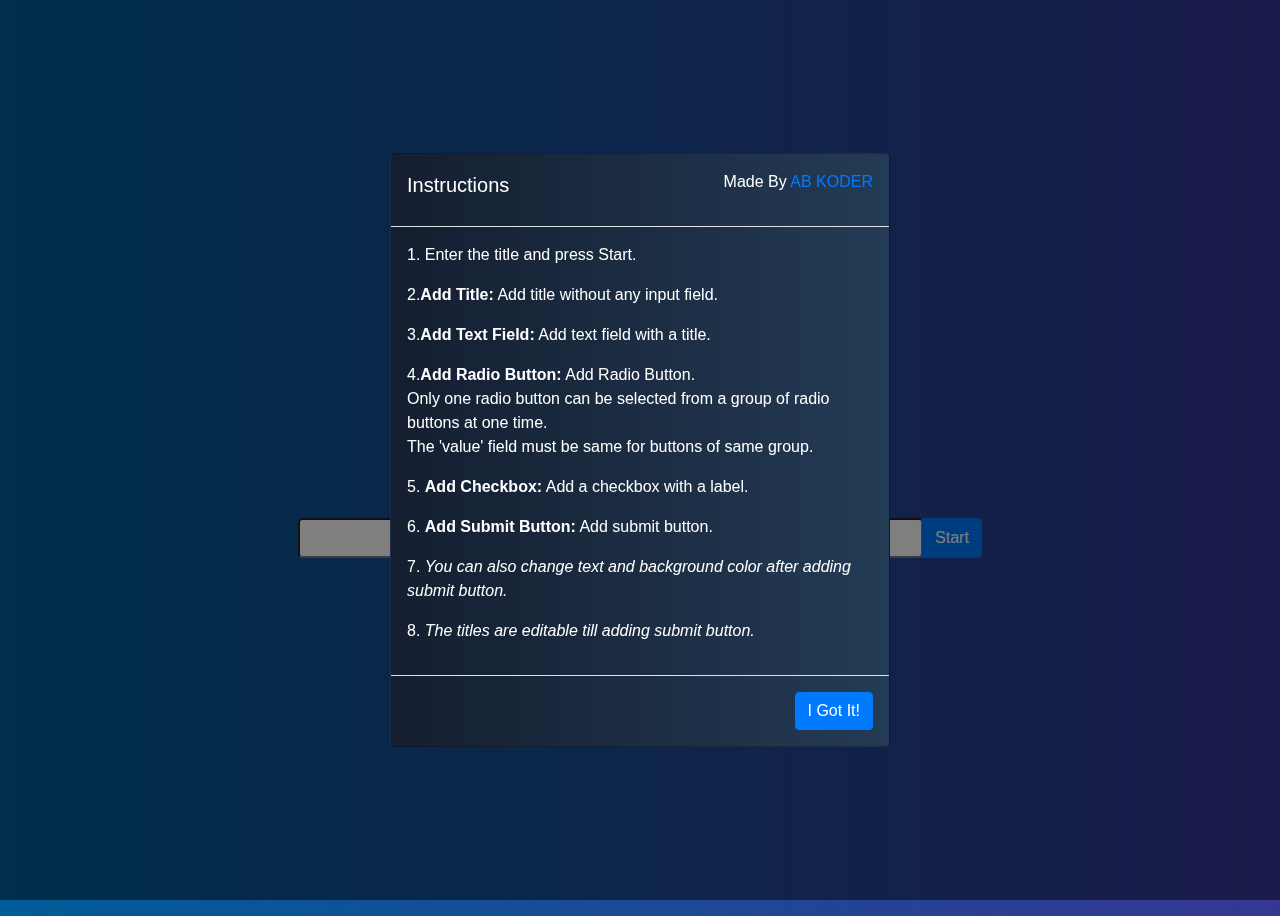
<file: Projects/Web Design/Create Your Form/index.html>
<!DOCTYPE html>
<html lang="en">
<head>
  <meta charset="UTF-8">
  <meta name="viewport" content="width=device-width, initial-scale=1.0">
  <meta http-equiv="X-UA-Compatible" content="ie=edge">
  <title>Create Your Form</title>
  <link rel="stylesheet" href="https://stackpath.bootstrapcdn.com/bootstrap/4.4.1/css/bootstrap.min.css">
  <link href="https://fonts.googleapis.com/css2?family=Lobsterfamily=Cinzel:wght@700&family=Zilla+Slab&display=swap" rel="stylesheet">
  <link rel="stylesheet" href="style.css" type="text/css">
</head>
<body class="text-light">
  <div class="modal fade text-white" id="exampleModal" tabindex="-1" role="dialog" aria-labelledby="exampleModalLabel" aria-hidden="true">
    <div class="modal-dialog modal-dialog-centered">
      <div class="modal-content">
        <div class="modal-header">
          <h5 class="modal-title" id="exampleModalLabel">Instructions</h5>
          <p>Made By <a href="#"> AB KODER</a></p>
        </div>
        <div class="modal-body">
          <div>
            <p>1. Enter the title and press Start.</p>
            <p>2.<b>Add Title:</b> Add title without any input field.</p>
            <p>3.<b>Add Text Field:</b> Add text field with a title.</p>
            <p>4.<b>Add Radio Button:</b> Add Radio Button. <br /> Only one radio button can be selected from a group of radio buttons at one time.<br />
            The 'value' field must be same for buttons of same group.
            </p>
            <p>5. <b>Add Checkbox:</b> Add a checkbox with a label.</p>
            <p>6. <b>Add Submit Button:</b> Add submit button.</p>
            <p>7. <i>You can also change text and background color after adding submit button.</i></p>
            <p>8. <i>The titles are editable till adding submit button.</i></p>
          </div>
        </div>
        <div class="modal-footer">
          <button id="gotit" type="button" class="btn btn-primary" data-dismiss="modal">I Got It!</button>
        </div>
      </div>
    </div>
  </div>

  <div class="container-fluid">
    <h1 id="header" class="text-center mt-3" ></h1>
    <div id="divStart" class="start">
      <div class="mb-3">
        <h1 id="headerStart" class="display-4">CREATE FORM</h1>
      </div>
      <div class="mb-3">
        <h4 id="writeHead">Enter Title of Your Form</h4>
      </div>
      <div class="input-group d-flex justify-content-center">
        <input id="formHeader" class="text-center w-50" type="text" name="formHeader" placeholder="Enter Title">
        <div class="input-group-append">
          <input id="start" class="btn btn-primary" type="submit" value="Start">
        </div>
      </div>
    </div>
    <div class="buttons d-flex justify-content-center flex-wrap align-items-center">
      <input id="changeBack" type="button" class="btn btn-primary m-1" value="Change Background" onclick="change_back()">
      <input id="changeText" type="button" class="btn btn-primary m-1" value="Change Text Color" onclick="change_text()">
      <input id="finish" type="button" class="btn btn-primary m-1" value="DONE" onclick="done()">
      <input id="addParagraph" type="submit" class="btn btn-primary m-1" value="Add Title" onclick="add_paragraph()">
      <input id="addText" type="submit" class="btn btn-primary m-1" value="Add Text Field">
      <input id="addRadioButton" type="submit" class="btn btn-primary m-1" value="Add Radio Button" onclick="add_radio_button()">
      <input id="addCheckbox" type="submit" class="btn btn-primary m-1" value="Add Checkbox" onclick="add_checkbox()">
      <input id="backButton" type='button' class="btn btn-primary m-1" onclick='back()' value="BACK">
      <input id="addButton" type='button' class="btn btn-primary m-1" onclick='add_text()' value="ADD">
      <input id="addPara" type="submit" class="btn btn-primary m-1" value="ADD" onclick="add_para()">
      <input id="addRadio" type='button' class="btn btn-primary m-1" onclick='add_radio()' value="ADD">
      <input id="addCheck" type='button' class="btn btn-primary m-1" onclick='add_check()' value="ADD">
      <input id="addSubmitButton" type='submit' class="btn btn-primary m-1" value="Add Submit Button" onclick='add_submit_button()'>
      <input id="addSubmit" type='submit' class="btn btn-primary m-1" value="DONE" onclick='add_submit()'>
    </div>
  </div>
  <form id="form"></form>
<script src="https://code.jquery.com/jquery-3.4.1.slim.min.js"></script>
<script src="https://cdn.jsdelivr.net/npm/popper.js@1.16.0/dist/umd/popper.min.js"></script>
<script src="https://stackpath.bootstrapcdn.com/bootstrap/4.4.1/js/bootstrap.min.js"></script>
<script src="script.js" charset="utf-8"></script>
</body>
</html>
</file>
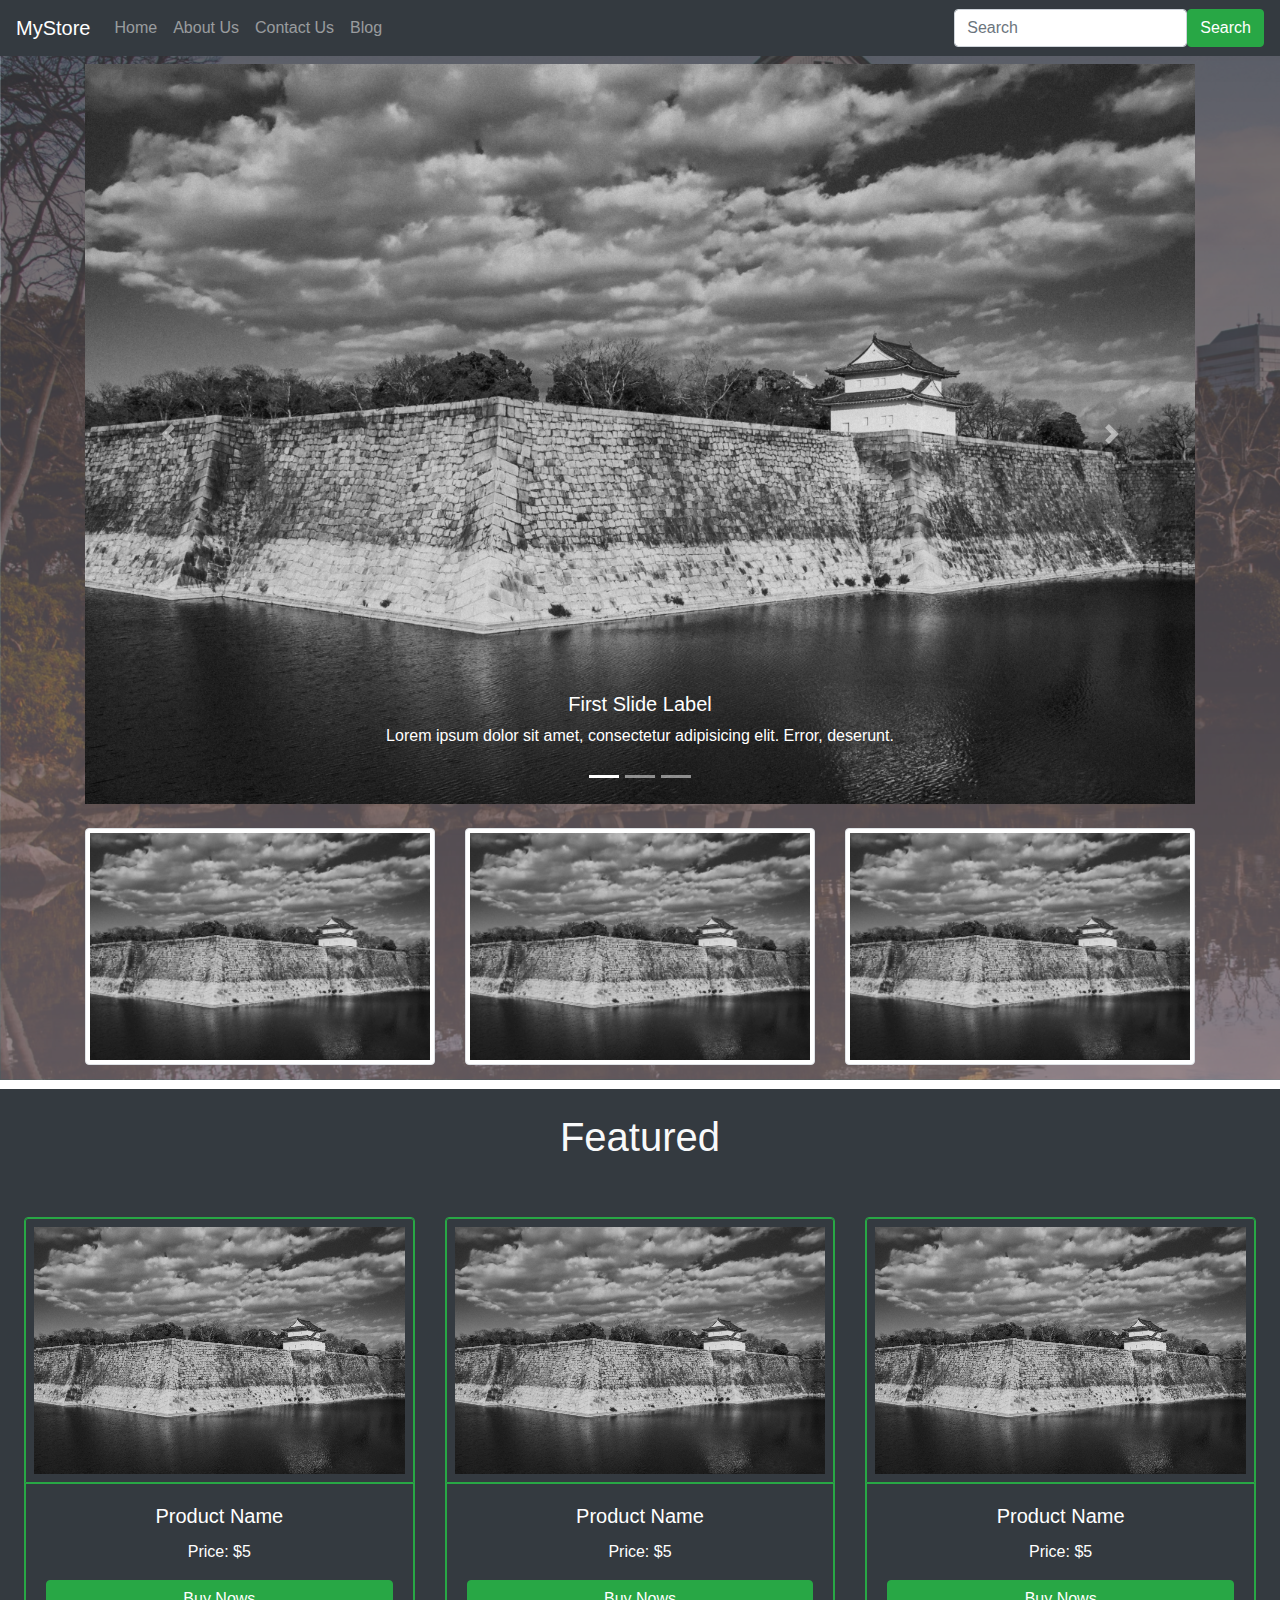
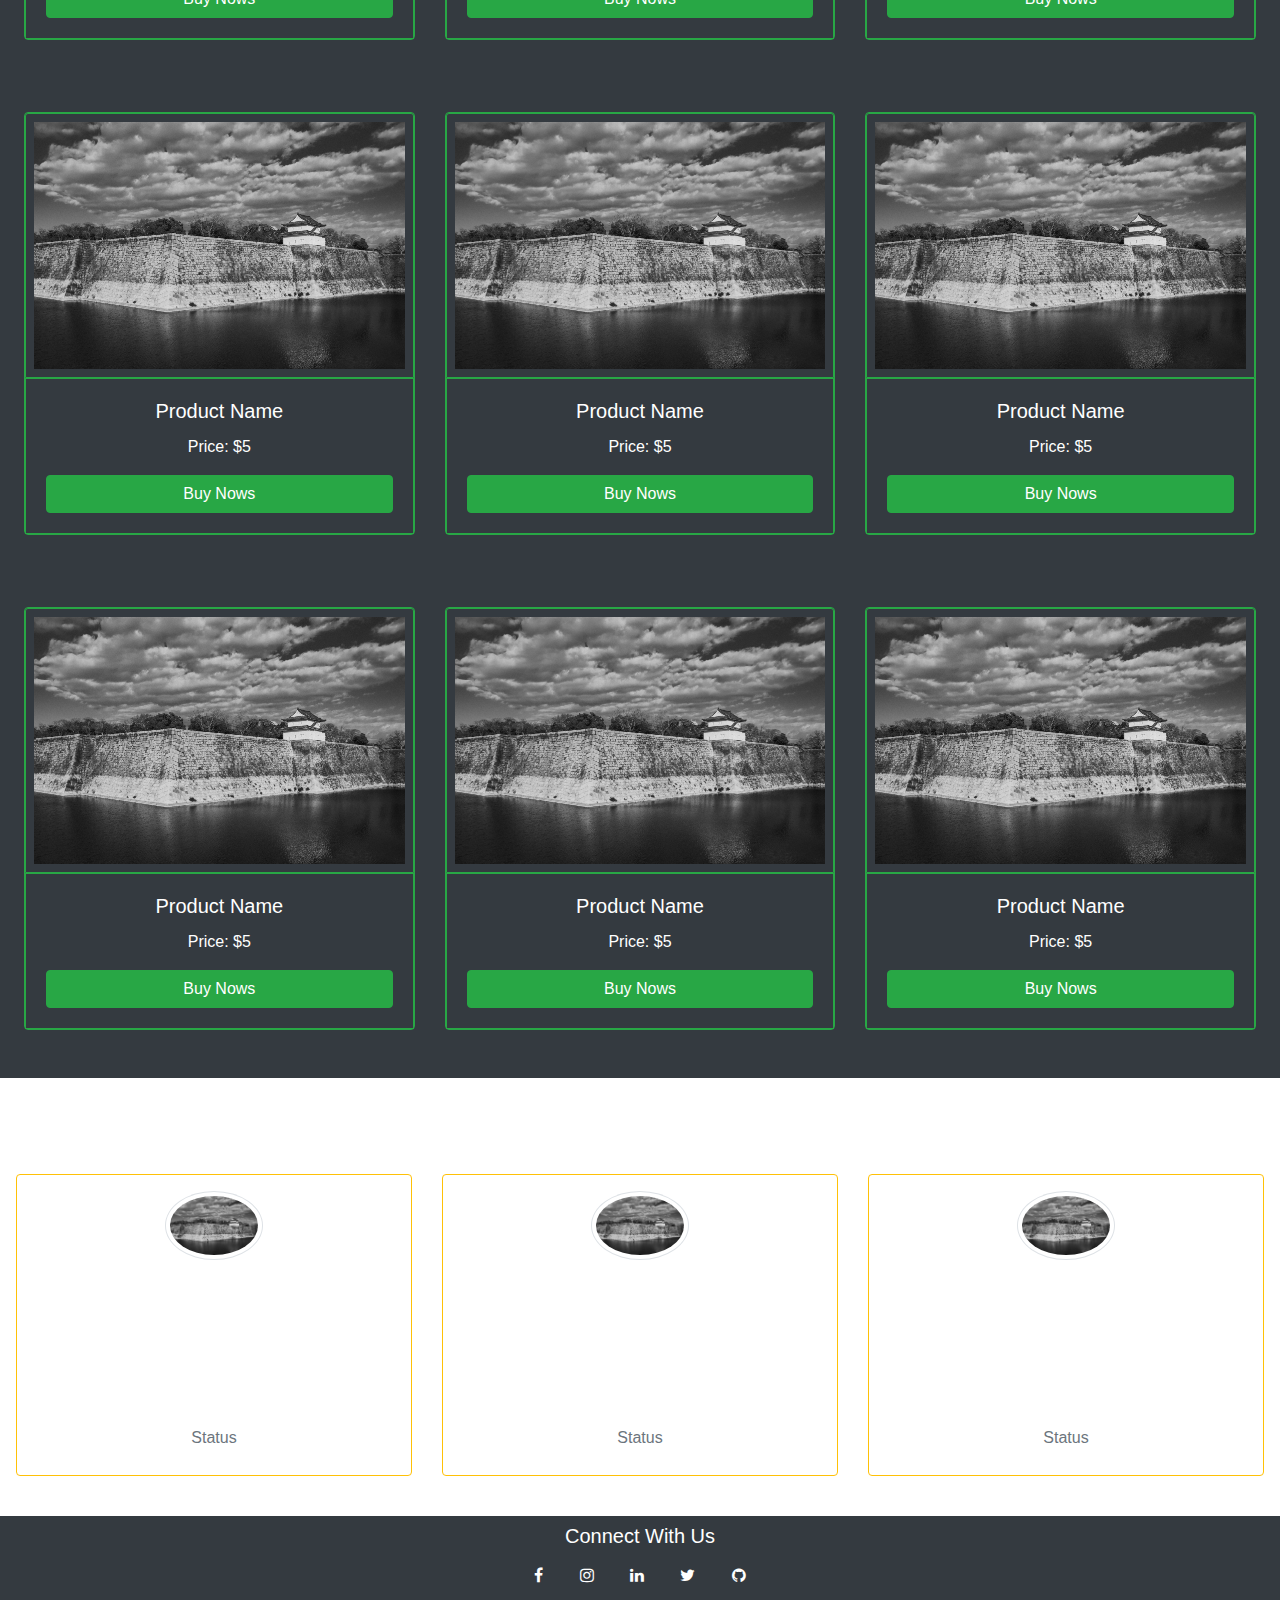
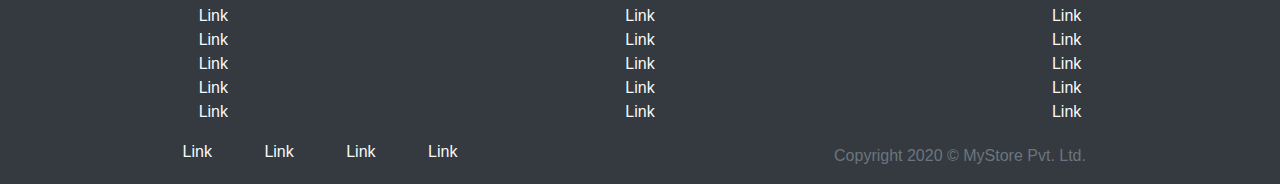
<file: Projects/Web Design/eCommerce/index.html>
<!DOCTYPE html>
<html lang="en">
<head>
    <meta charset="UTF-8">
    <meta name="viewport" content="width=device-width, initial-scale=1.0">
    <title>My Store</title>
    <link rel="stylesheet" href="https://stackpath.bootstrapcdn.com/font-awesome/4.7.0/css/font-awesome.min.css" integrity="sha384-wvfXpqpZZVQGK6TAh5PVlGOfQNHSoD2xbE+QkPxCAFlNEevoEH3Sl0sibVcOQVnN" crossorigin="anonymous">
    <link rel="stylesheet" href="https://stackpath.bootstrapcdn.com/bootstrap/4.5.2/css/bootstrap.min.css" integrity="sha384-JcKb8q3iqJ61gNV9KGb8thSsNjpSL0n8PARn9HuZOnIxN0hoP+VmmDGMN5t9UJ0Z" crossorigin="anonymous">
    <link rel="stylesheet" href="style.css">   
</head>
<body> 
  <!-- My Header -->
  <header>
    <nav class="navbar navbar-expand-md navbar-dark bg-dark fixed-top">
      <a href="#" class="navbar-brand ">MyStore</a>
      <button class="navbar-toggler" type="button" data-toggle="collapse" data-target="#myNavbar" aria-controls="myNavbar" aria-expanded="false" aria-label="Toggle navigation">
        <span class="navbar-toggler-icon bg-dark text-dark"></span>  
      </button>     

     <div class="collapse navbar-collapse" id="myNavbar">
       <ul class="navbar-nav mr-auto">
         <li class="nav-item">
           <a href="./index.html" class="nav-link">Home<span class="sr-only">(current)</span></a>
         </li> 
         <li class="nav-item">
           <a href="./about.html" class="nav-link">About Us</a>  
         </li>
         <li class="nav-item">
           <a href="./contactus.html" class="nav-link">Contact Us</a>  
         </li> 
         <li class="nav-item">
           <a href="./blog.html" class="nav-link">Blog</a>  
         </li>
       </ul> 
       <form class="form-inline my-2 my-md-0">
         <input type="search" class="form-control w-auto" placeholder="Search" aria-label="search">  
         <button class="btn btn-success d-sm-inline" type="submit">Search</button>
       </form> 
     </div> 
    </nav>  
  </header>

  <!-- My Carousel -->
  <div class="main">
  <div class="container mt-5 myCarousel pt-3">
  <div id="myCarousel" class="carousel slide" data-ride="carousel">
    <ol class="carousel-indicators">
      <li data-target="#myCarousel" data-slide-to="0" class="active"></li>
      <li data-target="#myCarousel" data-slide-to="1"></li>
      <li data-target="#myCarousel" data-slide-to="2"></li>
    </ol>
    <div class="carousel-inner">
      <div class="carousel-item active">
        <img src="./images/image.jpg" alt="" class="d-block w-100">
        <div class="carousel-caption d-none d-md-block">
          <h5>First Slide Label</h5>
          <p>Lorem ipsum dolor sit amet, consectetur adipisicing elit. Error, deserunt.</p>
        </div>
      </div>
      <div class="carousel-item">
        <img src="./images/image.jpg" alt="" class="d-block w-100">
        <div class="carousel-caption d-none d-md-block">
          <h5>Second Slide Label</h5>
          <p>Lorem ipsum dolor sit amet, consectetur adipisicing elit. Error, deserunt.</p>
        </div>
      </div>
      <div class="carousel-item">
        <img src="./images/image.jpg" alt="" class="d-block w-100">
        <div class="carousel-caption d-none d-md-block">
          <h5>Third Slide Label</h5>
          <p>Lorem ipsum dolor sit amet, consectetur adipisicing elit. Error, deserunt.</p>
        </div>
      </div>
    </div>
    <a href="#myCarousel" class="carousel-control-prev" role="button" data-slide="prev">
      <span class="carousel-control-prev-icon" aria-hidden="true"></span>
      <span class="sr-only">Previous</span>
    </a>
    <a href="#myCarousel" class="carousel-control-next" role="button" data-slide="next">
      <span class="carousel-control-next-icon" aria-hidden="true"></span>
      <span class="sr-only">Next</span>
    </a>
  </div>
  </div>
  
  <!-- My Products -->
  <div class="container myProducts">
  <div class="row mt-4 pb-4">
    <div class="col-md-4 col-12">
      <img src="./images/image.jpg" alt="" class="img-fluid img-thumbnail">
    </div>
    <div class="col-md-4 col-12">
      <img src="./images/image.jpg" alt="" class="img-fluid img-thumbnail ">
    </div>
    <div class="col-md-4 col-12">
      <img src="./images/image.jpg" alt="" class="img-fluid img-thumbnail ">
    </div>
  </div>
  </div>
</div>  
  <!-- Featured Products -->
  <div class="container-fluid featuredProducts bg-dark text-light p-4">
   <div class="row">
     <div class="col-12 text-center">
       <h1>Featured</h1>
     </div>
   </div> 
   <!-- First Row -->
   <div class="row mt-4">
     <div class="col-12 col-md-4 my-4">
       <div class="card text-center bg-dark text-white border border-success">
         <img src="./images/image.jpg" alt="" class="card-img-top border border-success p-2">
         <div class="card-body border border-success">
           <h5 class="card-title">Product Name</h5>
           <p class="card-text">Price: $5</p>
           <a href="#" class="btn btn-success btn-block">Buy Nows</a>
         </div>
       </div>
     </div>
     <div class="col-12 col-md-4 my-4">
      <div class="card text-center bg-dark text-white border border-success">
        <img src="./images/image.jpg" alt="" class="card-img-top border border-success p-2">
        <div class="card-body border border-success">
          <h5 class="card-title">Product Name</h5>
          <p class="card-text">Price: $5</p>
          <a href="#" class="btn btn-success btn-block">Buy Nows</a>
        </div>
      </div>
    </div>
    <div class="col-12 col-md-4 my-4">
      <div class="card text-center bg-dark text-white border border-success">
        <img src="./images/image.jpg" alt="" class="card-img-top border border-success p-2">
        <div class="card-body border border-success">
          <h5 class="card-title">Product Name</h5>
          <p class="card-text">Price: $5</p>
          <a href="#" class="btn btn-success btn-block">Buy Nows</a>
        </div>
      </div>
    </div>
   </div>

   <!-- Second Row -->
   <div class="row mt-4">
    <div class="col-12 col-md-4 my-4">
      <div class="card text-center bg-dark text-white border border-success">
        <img src="./images/image.jpg" alt="" class="card-img-top border border-success p-2">
        <div class="card-body border border-success">
          <h5 class="card-title">Product Name</h5>
          <p class="card-text">Price: $5</p>
          <a href="#" class="btn btn-success btn-block">Buy Nows</a>
        </div>
      </div>
    </div>
    <div class="col-12 col-md-4 my-4">
     <div class="card text-center bg-dark text-white border border-success">
       <img src="./images/image.jpg" alt="" class="card-img-top border border-success p-2">
       <div class="card-body border border-success">
         <h5 class="card-title">Product Name</h5>
         <p class="card-text">Price: $5</p>
         <a href="#" class="btn btn-success btn-block">Buy Nows</a>
       </div>
     </div>
   </div>
   <div class="col-12 col-md-4 my-4">
     <div class="card text-center bg-dark text-white border border-success">
       <img src="./images/image.jpg" alt="" class="card-img-top border border-success p-2">
       <div class="card-body border border-success">
         <h5 class="card-title">Product Name</h5>
         <p class="card-text">Price: $5</p>
         <a href="#" class="btn btn-success btn-block">Buy Nows</a>
       </div>
     </div>
   </div>
  </div>

  <!-- Third Row -->
  <div class="row mt-4 ">
    <div class="col-12 col-md-4 my-4 d-none d-sm-inline">
      <div class="card text-center bg-dark text-white border border-success">
        <img src="./images/image.jpg" alt="" class="card-img-top border border-success p-2">
        <div class="card-body border border-success">
          <h5 class="card-title">Product Name</h5>
          <p class="card-text">Price: $5</p>
          <a href="#" class="btn btn-success btn-block">Buy Nows</a>
        </div>
      </div>
    </div>
    <div class="col-12 col-md-4 my-4 d-none d-sm-inline">
     <div class="card text-center bg-dark text-white border border-success">
       <img src="./images/image.jpg" alt="" class="card-img-top border border-success p-2">
       <div class="card-body border border-success">
         <h5 class="card-title">Product Name</h5>
         <p class="card-text">Price: $5</p>
         <a href="#" class="btn btn-success btn-block">Buy Nows</a>
       </div>
     </div>
   </div> 
   <div class="col-12 col-md-4 my-4 d-none d-sm-inline">
     <div class="card text-center bg-dark text-white border border-success">
       <img src="./images/image.jpg" alt="" class="card-img-top border border-success p-2">
       <div class="card-body border border-success">
         <h5 class="card-title">Product Name</h5>
         <p class="card-text">Price: $5</p>
         <a href="#" class="btn btn-success btn-block">Buy Nows</a>
       </div>
     </div>
   </div>
  </div>
  </div>

  <!-- Testimonials -->
  <div class="container-fluid testimonials p-3">
    <div class="row text-center text-white">
      <div class="col-12">
        <h1>What Our Clients Say</h1>
      </div>
    </div>
    <div class="row">
      <div class="col-12 col-md-4 my-4">
        <div class="card bg-transparent border-warning">
          <img src="./images/image.jpg" alt="" class="test1 card-img-top w-25 mx-auto mt-3 rounded-circle img-thumbnail">
          <div class="card-body text-center text-white">
            <p class="card-text">Lorem ipsum dolor sit amet consectetur adipisicing elit. Excepturi omnis, rerum deserunt temporibus a quis minima. Corrupti veniam provident modi.</p>
            <h5 class="card-title">Client Name</h5>
            <h6 class="text-muted">Status</h6>
          </div>
        </div>
      </div>
      <div class="col-12 col-md-4 my-4">
        <div class="card bg-transparent border-warning">
          <img src="./images/image.jpg" alt="" class="card-img-top w-25 mx-auto mt-3 rounded-circle img-thumbnail">
          <div class="card-body text-center text-white">
            <p class="card-text">Lorem ipsum dolor sit amet consectetur adipisicing elit. Excepturi omnis, rerum deserunt temporibus a quis minima. Corrupti veniam provident modi.</p>
            <h5 class="card-title">Client Name</h5>
            <h6 class="text-muted">Status</h6>
          </div>
        </div>
      </div>
      <div class="col-12 col-md-4 d-none d-sm-inline my-4">
        <div class="card bg-transparent border-warning">
          <img src="./images/image.jpg" alt="" class="card-img-top w-25 mx-auto mt-3 rounded-circle img-thumbnail">
          <div class="card-body text-center text-white">
            <p class="card-text">Lorem ipsum dolor sit amet consectetur adipisicing elit. Excepturi omnis, rerum deserunt temporibus a quis minima. Corrupti veniam provident modi.</p>
            <h5 class="card-title">Client Name</h5>
            <h6 class="text-muted">Status</h6>
          </div>
        </div>
      </div>
    </div>
  </div>

  <!-- Footer -->
   <div class="container-fluid bg-dark pt-2 overflow-hidden">
    <div class="row text-white text-center">
      <div class="col-12">
        <h5>Connect With Us</h5>
      </div>
    </div>
    <div class="row pt-2">
      <div class="col-12 text-white text-center">
        <a href="#" class="fa fa-facebook text-white mx-3"></a>
        <a href="#" class="fa fa-instagram text-white mx-3"></a>
        <a href="#" class="fa fa-linkedin text-white mx-3"></a>
        <a href="#" class="fa fa-twitter text-white mx-3"></a>
        <a href="#" class="fa fa-github text-white mx-3"></a>
      </div>
    </div> 
    <div class="row mt-3"> 
      <div class="col-12 col-md-4 text-light text-md-center">
        <ul class="list-unstyled text-light">
          <li><a href="#" class="text-light">Link</a></li>
          <li><a href="#" class="text-light">Link</a></li>
          <li><a href="#" class="text-light">Link</a></li>
          <li><a href="#" class="text-light">Link</a></li>
          <li><a href="#" class="text-light">Link</a></li>
        </ul>
      </div>
      <div class="col-12 col-md-4 text-light text-md-center">
        <ul class="list-unstyled">
          <li><a href="#" class="text-light">Link</a></li>
          <li><a href="#" class="text-light">Link</a></li>
          <li><a href="#" class="text-light">Link</a></li>
          <li><a href="#" class="text-light">Link</a></li>
          <li><a href="#" class="text-light">Link</a></li>
        </ul>
      </div>
      <div class="col-12 col-md-4 text-light text-md-center">
        <ul class="list-unstyled">
          <li><a href="#" class="text-light">Link</a></li>
          <li><a href="#" class="text-light">Link</a></li>
          <li><a href="#" class="text-light">Link</a></li>
          <li><a href="#" class="text-light">Link</a></li>
          <li><a href="#" class="text-light">Link</a></li>
        </ul>
      </div>
    </div> 
    <div class="row">
      <div class="col-12 col-md-6 text-center">
        <a href="#" class="text-light mx-4">Link</a>
        <a href="#" class="text-light mx-4">Link</a>
        <a href="#" class="text-light mx-4">Link</a>
        <a href="#" class="text-light mx-4">Link</a>
      </div>
      <div class="col-12 col-md-6 text-center mt-1">
        <p class="text-muted">Copyright 2020 &copy; MyStore Pvt. Ltd.</p>
      </div>
    </div> 
  </div>
  <script src="https://code.jquery.com/jquery-3.5.1.slim.min.js" integrity="sha384-DfXdz2htPH0lsSSs5nCTpuj/zy4C+OGpamoFVy38MVBnE+IbbVYUew+OrCXaRkfj" crossorigin="anonymous"></script>
  <script src="https://cdn.jsdelivr.net/npm/popper.js@1.16.1/dist/umd/popper.min.js" integrity="sha384-9/reFTGAW83EW2RDu2S0VKaIzap3H66lZH81PoYlFhbGU+6BZp6G7niu735Sk7lN" crossorigin="anonymous"></script>
  <script src="https://stackpath.bootstrapcdn.com/bootstrap/4.5.2/js/bootstrap.min.js" integrity="sha384-B4gt1jrGC7Jh4AgTPSdUtOBvfO8shuf57BaghqFfPlYxofvL8/KUEfYiJOMMV+rV" crossorigin="anonymous"></script>
</body>
</html>
</file>
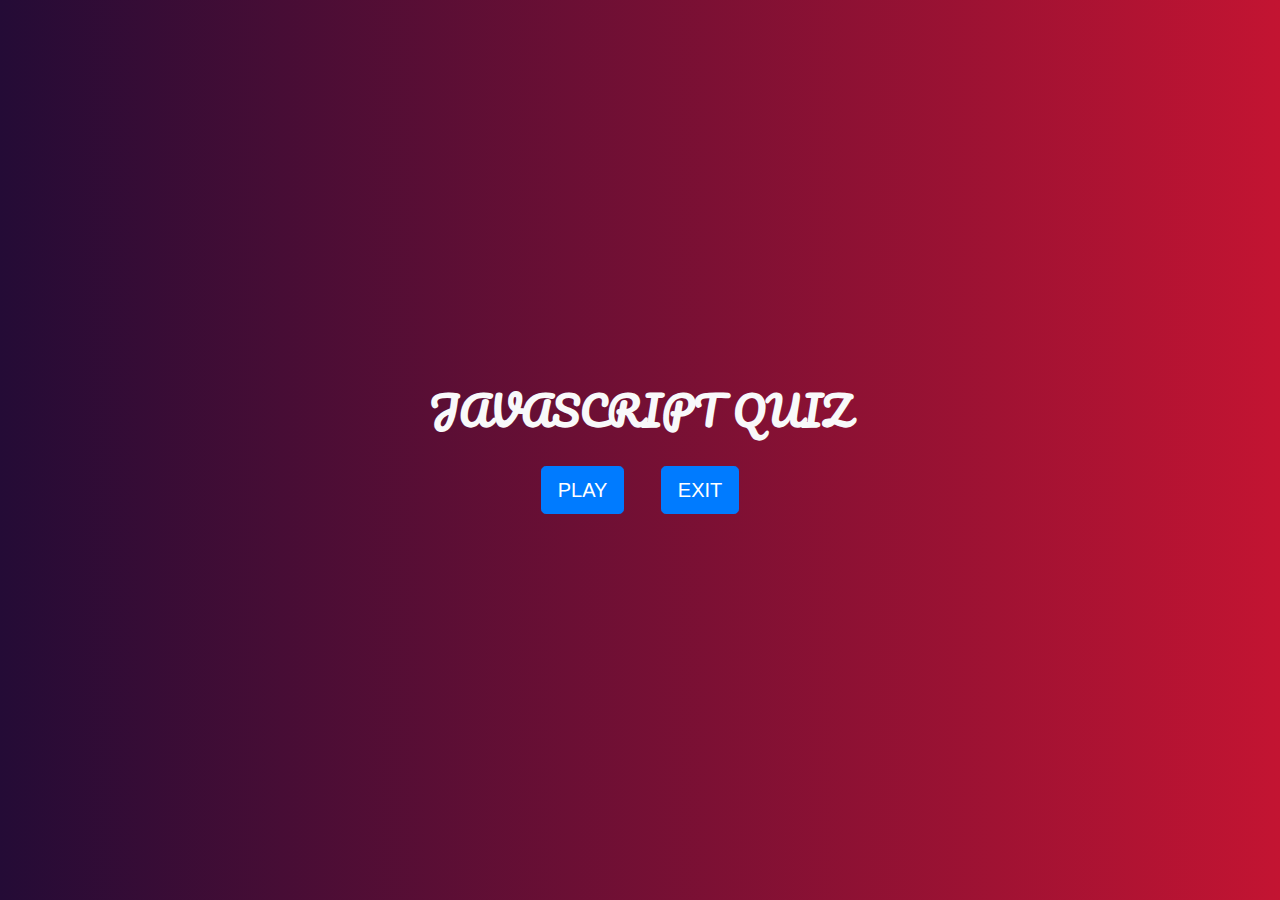
<file: Projects/Web Design/Javascript Quiz/index.html>
<!DOCTYPE html>
<html lang="en">
<head>
  <meta charset="UTF-8">
  <meta name="viewport" content="width=device-width, initial-scale=1.0">
  <meta http-equiv="X-UA-Compatible" content="ie=edge">
  <title>JS QUIZ</title>
  <link rel="stylesheet" href="https://stackpath.bootstrapcdn.com/bootstrap/4.4.1/css/bootstrap.min.css">
  <link href="https://fonts.googleapis.com/css2?family=Pacifico&family=Lobster&family=Inconsolata:wght@700&Roboto+Slab:wght@700&display=swap" rel="stylesheet">
  <link rel="stylesheet" href="https://cdnjs.cloudflare.com/ajax/libs/font-awesome/4.7.0/css/font-awesome.min.css">
  <link rel="stylesheet" href="style.css">
</head>
<body>
  <div id="homepage" class="continer-fluid center">
    <div class="header text-center text-light">
      <h1 class="mb-3"><b>JAVASCRIPT QUIZ</b></h1>
    </div>
    <div class="buttons text-center mt-3">
      <button type="button" class="btn btn-lg btn-primary mr-3" data-toggle="modal" data-target="#exampleModalCenter">
        PLAY
      </button>
      <button type="button" class="btn btn-lg btn-primary ml-3" data-toggle="modal" data-target="#exampleModalCenter">
        EXIT
      </button>
    </div>
  </div>

  <div class="modal fade" id="exampleModalCenter" tabindex="-1" role="dialog" aria-labelledby="exampleModalCenterTitle" aria-hidden="true">
    <div class="modal-dialog modal-dialog-centered" role="document">
      <div class="modal-content modal-body text-light">
        <div class="modal-header">
          <h5 class="modal-title" id="exampleModalCenterTitle">JAVASCRIPT QUIZ By <a href="https://www.sololearn.com/Profile/14661245/?ref=app">The_Koder</a></h5>
          <button type="button" class="close" data-dismiss="modal" aria-label="Close">
            <span aria-hidden="true">&times;</span>
          </button>
        </div>
        <div class="modal-body">
          <form class="text-center">
            <h2>Let's Check Your JS Knowledge!</h2>
            <input type="text" class="" name="user" id="user" placeholder="Enter Your Name" required>
          </form>
        </div>
        <div class="modal-footer">
          <button type="button" id="start" onclick="startGame()" data-dismiss="modal" aria-label="Close" class="btn btn-primary btn-lg mx-auto">Start</button>
        </div>
      </div>
    </div>
  </div>
  <div id="game" class="game">
    <div class="game-header text-center text-light">
      <h1 class="mb-3 d-inline ">JAVASCRIPT QUIZ</h1>
    </div>
    <div class="game-body mt-3 text-center">
      <p id="question"class="d-inline">Q1: Predict output of following code: <br /><code class="text-light"> let a = "5" <br /> let b = 10 <br /> console.log(a + b)</code></p>
      <div class="blank"></div>
      <div class="options">
          <button id="option1" class="option btn btn-lg btn-primary" onclick="optionAClicked();  nextQuestion()" >(A) undefined</button>
          <button id="option2" class="option btn btn-lg btn-primary"
          onclick="optionBClicked(); nextQuestion()">(B) 10</button>
          <button id="option3" class="option btn btn-lg btn-primary" onclick="optionCClicked(); nextQuestion()"
          >(C) 510</button>
          <button id="option4" class="option btn btn-lg btn-primary" onclick="optionDClicked(); nextQuestion()">(D) null</button>
      </div>
    </div>
    <div class="score text-center">
      <p id="score" class=""></p>
    </div>
  </div>

  <div class="modal fade" id="quizResult" tabindex="-1" role="dialog" aria-labelledby="quizResult" aria-hidden="true">
    <div class="modal-dialog modal-dialog-centered" role="document">
      <div class="modal-content modal-body text-light">
        <div class="modal-header">
          <h5 class="modal-title" id="exampleModalCenterTitle">JS QUIZ By <a href="https://www.sololearn.com/Profile/14661245/?ref=app">The_Koder</a></h5>
          </button>
        </div>
        <div class="modal-body">
            <h2>QUIZ COMPLETED</h2>
            <h3 id="result">Your Score</h3>
            <p>Hope You learned something!</p>
            <p>Did you like this quiz? Tell me your score in comments</p>
            <p>Do Check Out My Other Codes Too</p>
        </div>
        <div class="modal-footer">
          <button type="button" id="startAgain" onclick="startGame()" data-dismiss="modal" aria-label="Close" class="btn btn-primary btn-lg mx-auto">Start Again</button>
        </div>
      </div>
    </div>
  </div>
  <script src="https://code.jquery.com/jquery-3.4.1.slim.min.js"></script>
  <script src="https://cdn.jsdelivr.net/npm/popper.js@1.16.0/dist/umd/popper.min.js" ></script>
  <script src="https://stackpath.bootstrapcdn.com/bootstrap/4.4.1/js/bootstrap.min.js"></script>
  <script src="script.js"></script>
</body>
</html>
</file>
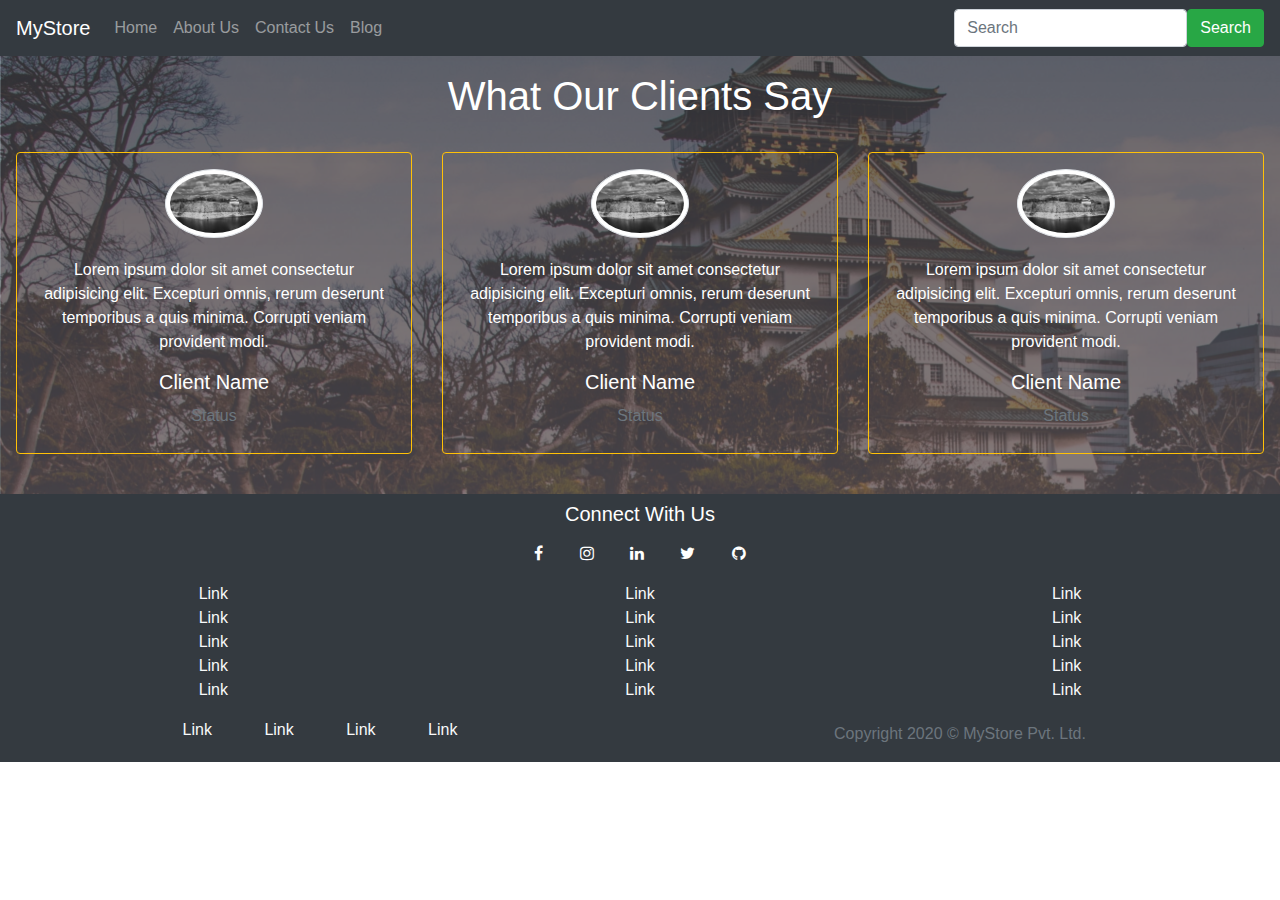
<file: Projects/Web Design/eCommerce/about.html>
<!DOCTYPE html>
<html lang="en">
<head>
    <meta charset="UTF-8">
    <meta name="viewport" content="width=device-width, initial-scale=1.0">
    <title>About Us</title>
    <link rel="stylesheet" href="https://stackpath.bootstrapcdn.com/font-awesome/4.7.0/css/font-awesome.min.css" integrity="sha384-wvfXpqpZZVQGK6TAh5PVlGOfQNHSoD2xbE+QkPxCAFlNEevoEH3Sl0sibVcOQVnN" crossorigin="anonymous">
    <link rel="stylesheet" href="https://stackpath.bootstrapcdn.com/bootstrap/4.5.2/css/bootstrap.min.css" integrity="sha384-JcKb8q3iqJ61gNV9KGb8thSsNjpSL0n8PARn9HuZOnIxN0hoP+VmmDGMN5t9UJ0Z" crossorigin="anonymous">
    <link rel="stylesheet" href="style.css">
</head>
<body>
  <!-- My Header -->
  <header>
    <nav class="navbar navbar-expand-md navbar-dark bg-dark fixed-top">
      <a href="#" class="navbar-brand ">MyStore</a>
      <button class="navbar-toggler" type="button" data-toggle="collapse" data-target="#myNavbar" aria-controls="myNavbar" aria-expanded="false" aria-label="Toggle navigation">
        <span class="navbar-toggler-icon bg-dark text-dark"></span>  
      </button>     

     <div class="collapse navbar-collapse" id="myNavbar">
        <ul class="navbar-nav mr-auto">
            <li class="nav-item">
              <a href="./index.html" class="nav-link">Home<span class="sr-only">(current)</span></a>
            </li> 
            <li class="nav-item">
              <a href="./about.html" class="nav-link">About Us</a>  
            </li>
            <li class="nav-item">
              <a href="./contactus.html" class="nav-link">Contact Us</a>  
            </li> 
            <li class="nav-item">
              <a href="./blog.html" class="nav-link">Blog</a>  
            </li>
          </ul> 
       <form class="form-inline my-2 my-md-0">
         <input type="search" class="form-control w-auto" placeholder="Search" aria-label="search">  
         <button class="btn btn-success d-sm-inline" type="submit">Search</button>
       </form> 
     </div> 
    </nav>  
  </header>  
  <h1>ABOUT Page</h1>
  <div class="container-fluid testimonials p-3">
    <div class="row text-center text-white">
      <div class="col-12">
        <h1>What Our Clients Say</h1>
      </div>
    </div>
    <div class="row">
      <div class="col-12 col-md-4 my-4">
        <div class="card bg-transparent border-warning">
          <img src="./images/image.jpg" alt="" class="card-img-top w-25 mx-auto mt-3 rounded-circle img-thumbnail">
          <div class="card-body text-center text-white">
            <p class="card-text">Lorem ipsum dolor sit amet consectetur adipisicing elit. Excepturi omnis, rerum deserunt temporibus a quis minima. Corrupti veniam provident modi.</p>
            <h5 class="card-title">Client Name</h5>
            <h6 class="text-muted">Status</h6>
          </div>
        </div>
      </div>
      <div class="col-12 col-md-4 my-4">
        <div class="card bg-transparent border-warning">
          <img src="./images/image.jpg" alt="" class="card-img-top w-25 mx-auto mt-3 rounded-circle img-thumbnail">
          <div class="card-body text-center text-white">
            <p class="card-text">Lorem ipsum dolor sit amet consectetur adipisicing elit. Excepturi omnis, rerum deserunt temporibus a quis minima. Corrupti veniam provident modi.</p>
            <h5 class="card-title">Client Name</h5>
            <h6 class="text-muted">Status</h6>
          </div>
        </div>
      </div>
      <div class="col-12 col-md-4 d-none d-sm-inline my-4">
        <div class="card bg-transparent border-warning">
          <img src="./images/image.jpg" alt="" class="card-img-top w-25 mx-auto mt-3 rounded-circle img-thumbnail">
          <div class="card-body text-center text-white">
            <p class="card-text">Lorem ipsum dolor sit amet consectetur adipisicing elit. Excepturi omnis, rerum deserunt temporibus a quis minima. Corrupti veniam provident modi.</p>
            <h5 class="card-title">Client Name</h5>
            <h6 class="text-muted">Status</h6>
          </div>
        </div>
      </div>
    </div>
  </div>

  <!-- Footer -->
  <div class="container-fluid bg-dark pt-2 overflow-hidden">
    <div class="row text-white text-center">
      <div class="col-12">
        <h5>Connect With Us</h5>
      </div>
    </div>
    <div class="row pt-2">
      <div class="col-12 text-white text-center">
        <a href="#" class="fa fa-facebook text-white mx-3"></a>
        <a href="#" class="fa fa-instagram text-white mx-3"></a>
        <a href="#" class="fa fa-linkedin text-white mx-3"></a>
        <a href="#" class="fa fa-twitter text-white mx-3"></a>
        <a href="#" class="fa fa-github text-white mx-3"></a>
      </div>
    </div> 
    <div class="row mt-3"> 
      <div class="col-12 col-md-4 text-light text-md-center">
        <ul class="list-unstyled text-light">
          <li><a href="#" class="text-light">Link</a></li>
          <li><a href="#" class="text-light">Link</a></li>
          <li><a href="#" class="text-light">Link</a></li>
          <li><a href="#" class="text-light">Link</a></li>
          <li><a href="#" class="text-light">Link</a></li>
        </ul>
      </div>
      <div class="col-12 col-md-4 text-light text-md-center">
        <ul class="list-unstyled">
          <li><a href="#" class="text-light">Link</a></li>
          <li><a href="#" class="text-light">Link</a></li>
          <li><a href="#" class="text-light">Link</a></li>
          <li><a href="#" class="text-light">Link</a></li>
          <li><a href="#" class="text-light">Link</a></li>
        </ul>
      </div>
      <div class="col-12 col-md-4 text-light text-md-center">
        <ul class="list-unstyled">
          <li><a href="#" class="text-light">Link</a></li>
          <li><a href="#" class="text-light">Link</a></li>
          <li><a href="#" class="text-light">Link</a></li>
          <li><a href="#" class="text-light">Link</a></li>
          <li><a href="#" class="text-light">Link</a></li>
        </ul>
      </div>
    </div> 
    <div class="row">
      <div class="col-12 col-md-6 text-center">
        <a href="#" class="text-light mx-4">Link</a>
        <a href="#" class="text-light mx-4">Link</a>
        <a href="#" class="text-light mx-4">Link</a>
        <a href="#" class="text-light mx-4">Link</a>
      </div>
      <div class="col-12 col-md-6 text-center mt-1">
        <p class="text-muted">Copyright 2020 &copy; MyStore Pvt. Ltd.</p>
      </div>
    </div> 
  </div>
  <script src="https://code.jquery.com/jquery-3.5.1.slim.min.js" integrity="sha384-DfXdz2htPH0lsSSs5nCTpuj/zy4C+OGpamoFVy38MVBnE+IbbVYUew+OrCXaRkfj" crossorigin="anonymous"></script>
  <script src="https://cdn.jsdelivr.net/npm/popper.js@1.16.1/dist/umd/popper.min.js" integrity="sha384-9/reFTGAW83EW2RDu2S0VKaIzap3H66lZH81PoYlFhbGU+6BZp6G7niu735Sk7lN" crossorigin="anonymous"></script>
  <script src="https://stackpath.bootstrapcdn.com/bootstrap/4.5.2/js/bootstrap.min.js" integrity="sha384-B4gt1jrGC7Jh4AgTPSdUtOBvfO8shuf57BaghqFfPlYxofvL8/KUEfYiJOMMV+rV" crossorigin="anonymous"></script>
</body>
</html>
</file>
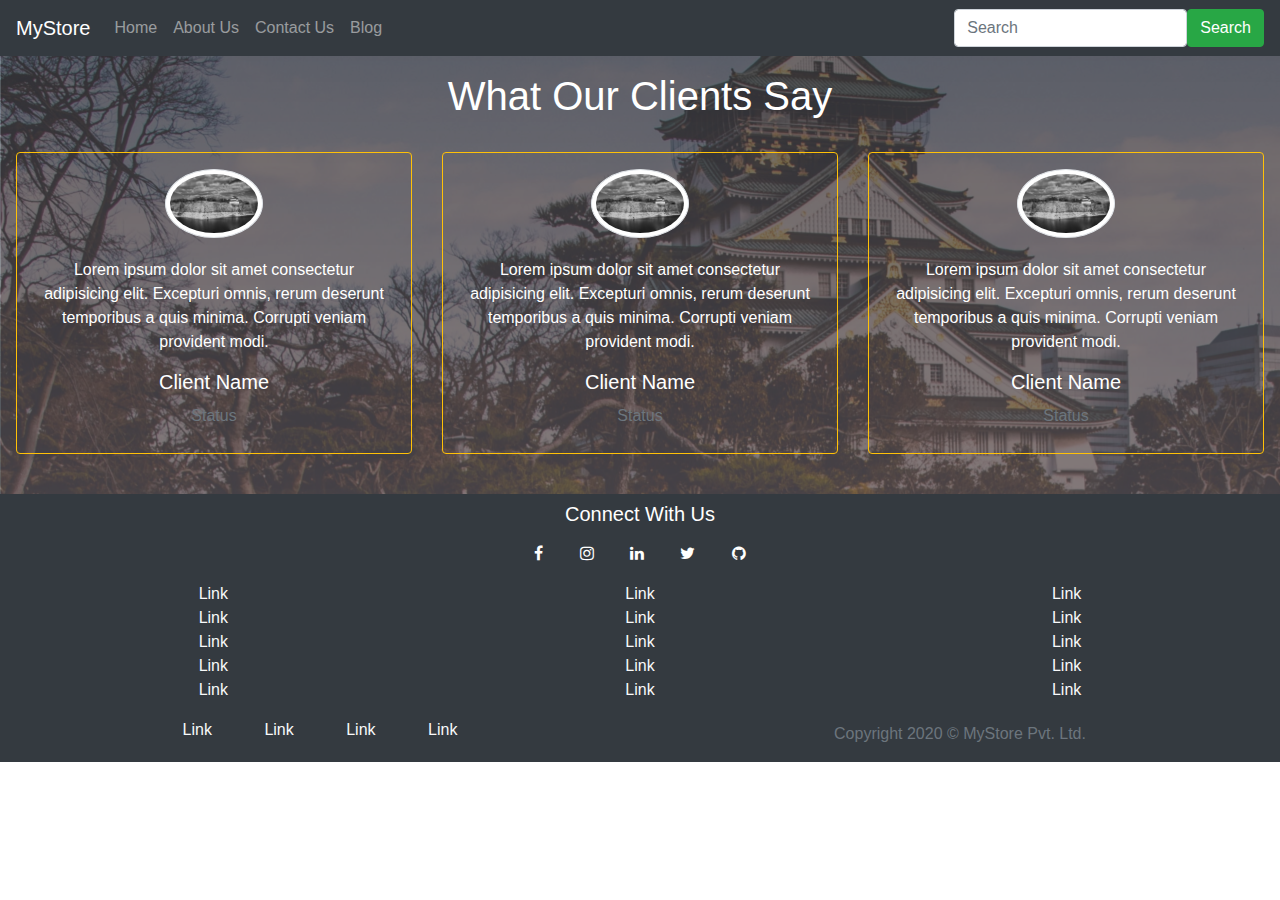
<file: Projects/Web Design/eCommerce/blog.html>
<!DOCTYPE html>
<html lang="en">
<head>
    <meta charset="UTF-8">
    <meta name="viewport" content="width=device-width, initial-scale=1.0">
    <title>Blog</title>
    <link rel="stylesheet" href="https://stackpath.bootstrapcdn.com/font-awesome/4.7.0/css/font-awesome.min.css" integrity="sha384-wvfXpqpZZVQGK6TAh5PVlGOfQNHSoD2xbE+QkPxCAFlNEevoEH3Sl0sibVcOQVnN" crossorigin="anonymous">
    <link rel="stylesheet" href="https://stackpath.bootstrapcdn.com/bootstrap/4.5.2/css/bootstrap.min.css" integrity="sha384-JcKb8q3iqJ61gNV9KGb8thSsNjpSL0n8PARn9HuZOnIxN0hoP+VmmDGMN5t9UJ0Z" crossorigin="anonymous">
    <link rel="stylesheet" href="style.css">
</head>
<body>
  <!-- My Header -->
  <header>
    <nav class="navbar navbar-expand-md navbar-dark bg-dark fixed-top">
      <a href="#" class="navbar-brand ">MyStore</a>
      <button class="navbar-toggler" type="button" data-toggle="collapse" data-target="#myNavbar" aria-controls="myNavbar" aria-expanded="false" aria-label="Toggle navigation">
        <span class="navbar-toggler-icon bg-dark text-dark"></span>  
      </button>     

     <div class="collapse navbar-collapse" id="myNavbar">
        <ul class="navbar-nav mr-auto">
            <li class="nav-item">
              <a href="./index.html" class="nav-link">Home<span class="sr-only">(current)</span></a>
            </li> 
            <li class="nav-item">
              <a href="./about.html" class="nav-link">About Us</a>  
            </li>
            <li class="nav-item">
              <a href="./contactus.html" class="nav-link">Contact Us</a>  
            </li> 
            <li class="nav-item">
              <a href="./blog.html" class="nav-link">Blog</a>  
            </li>
          </ul> 
       <form class="form-inline my-2 my-md-0">
         <input type="search" class="form-control w-auto" placeholder="Search" aria-label="search">  
         <button class="btn btn-success d-sm-inline" type="submit">Search</button>
       </form> 
     </div> 
    </nav>  
  </header>  
  <h1>BLOG Page</h1>
  <div class="container-fluid testimonials p-3">
    <div class="row text-center text-white">
      <div class="col-12">
        <h1>What Our Clients Say</h1>
      </div>
    </div>
    <div class="row">
      <div class="col-12 col-md-4 my-4">
        <div class="card bg-transparent border-warning">
          <img src="./images/image.jpg" alt="" class="card-img-top w-25 mx-auto mt-3 rounded-circle img-thumbnail">
          <div class="card-body text-center text-white">
            <p class="card-text">Lorem ipsum dolor sit amet consectetur adipisicing elit. Excepturi omnis, rerum deserunt temporibus a quis minima. Corrupti veniam provident modi.</p>
            <h5 class="card-title">Client Name</h5>
            <h6 class="text-muted">Status</h6>
          </div>
        </div>
      </div>
      <div class="col-12 col-md-4 my-4">
        <div class="card bg-transparent border-warning">
          <img src="./images/image.jpg" alt="" class="card-img-top w-25 mx-auto mt-3 rounded-circle img-thumbnail">
          <div class="card-body text-center text-white">
            <p class="card-text">Lorem ipsum dolor sit amet consectetur adipisicing elit. Excepturi omnis, rerum deserunt temporibus a quis minima. Corrupti veniam provident modi.</p>
            <h5 class="card-title">Client Name</h5>
            <h6 class="text-muted">Status</h6>
          </div>
        </div>
      </div>
      <div class="col-12 col-md-4 d-none d-sm-inline my-4">
        <div class="card bg-transparent border-warning">
          <img src="./images/image.jpg" alt="" class="card-img-top w-25 mx-auto mt-3 rounded-circle img-thumbnail">
          <div class="card-body text-center text-white">
            <p class="card-text">Lorem ipsum dolor sit amet consectetur adipisicing elit. Excepturi omnis, rerum deserunt temporibus a quis minima. Corrupti veniam provident modi.</p>
            <h5 class="card-title">Client Name</h5>
            <h6 class="text-muted">Status</h6>
          </div>
        </div>
      </div>
    </div>
  </div>

  <!-- Footer -->
  <div class="container-fluid bg-dark pt-2 overflow-hidden">
    <div class="row text-white text-center">
      <div class="col-12">
        <h5>Connect With Us</h5>
      </div>
    </div>
    <div class="row pt-2">
      <div class="col-12 text-white text-center">
        <a href="#" class="fa fa-facebook text-white mx-3"></a>
        <a href="#" class="fa fa-instagram text-white mx-3"></a>
        <a href="#" class="fa fa-linkedin text-white mx-3"></a>
        <a href="#" class="fa fa-twitter text-white mx-3"></a>
        <a href="#" class="fa fa-github text-white mx-3"></a>
      </div>
    </div> 
    <div class="row mt-3"> 
      <div class="col-12 col-md-4 text-light text-md-center">
        <ul class="list-unstyled text-light">
          <li><a href="#" class="text-light">Link</a></li>
          <li><a href="#" class="text-light">Link</a></li>
          <li><a href="#" class="text-light">Link</a></li>
          <li><a href="#" class="text-light">Link</a></li>
          <li><a href="#" class="text-light">Link</a></li>
        </ul>
      </div>
      <div class="col-12 col-md-4 text-light text-md-center">
        <ul class="list-unstyled">
          <li><a href="#" class="text-light">Link</a></li>
          <li><a href="#" class="text-light">Link</a></li>
          <li><a href="#" class="text-light">Link</a></li>
          <li><a href="#" class="text-light">Link</a></li>
          <li><a href="#" class="text-light">Link</a></li>
        </ul>
      </div>
      <div class="col-12 col-md-4 text-light text-md-center">
        <ul class="list-unstyled">
          <li><a href="#" class="text-light">Link</a></li>
          <li><a href="#" class="text-light">Link</a></li>
          <li><a href="#" class="text-light">Link</a></li>
          <li><a href="#" class="text-light">Link</a></li>
          <li><a href="#" class="text-light">Link</a></li>
        </ul>
      </div>
    </div> 
    <div class="row">
      <div class="col-12 col-md-6 text-center">
        <a href="#" class="text-light mx-4">Link</a>
        <a href="#" class="text-light mx-4">Link</a>
        <a href="#" class="text-light mx-4">Link</a>
        <a href="#" class="text-light mx-4">Link</a>
      </div>
      <div class="col-12 col-md-6 text-center mt-1">
        <p class="text-muted">Copyright 2020 &copy; MyStore Pvt. Ltd.</p>
      </div>
    </div> 
  </div>
  <script src="https://code.jquery.com/jquery-3.5.1.slim.min.js" integrity="sha384-DfXdz2htPH0lsSSs5nCTpuj/zy4C+OGpamoFVy38MVBnE+IbbVYUew+OrCXaRkfj" crossorigin="anonymous"></script>
  <script src="https://cdn.jsdelivr.net/npm/popper.js@1.16.1/dist/umd/popper.min.js" integrity="sha384-9/reFTGAW83EW2RDu2S0VKaIzap3H66lZH81PoYlFhbGU+6BZp6G7niu735Sk7lN" crossorigin="anonymous"></script>
  <script src="https://stackpath.bootstrapcdn.com/bootstrap/4.5.2/js/bootstrap.min.js" integrity="sha384-B4gt1jrGC7Jh4AgTPSdUtOBvfO8shuf57BaghqFfPlYxofvL8/KUEfYiJOMMV+rV" crossorigin="anonymous"></script>
</body>
</html>
</file>
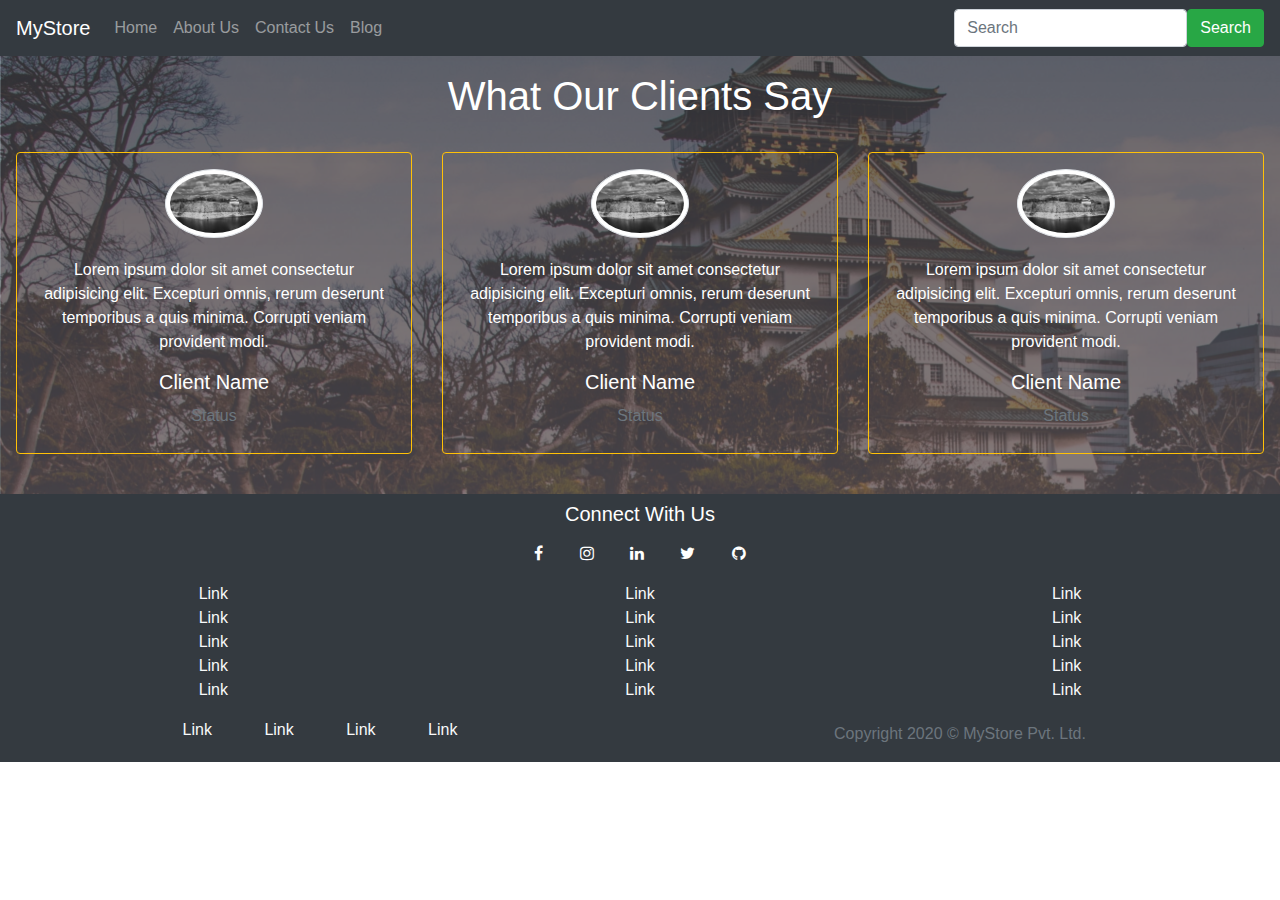
<file: Projects/Web Design/eCommerce/contactus.html>
<!DOCTYPE html>
<html lang="en">
<head>
    <meta charset="UTF-8">
    <meta name="viewport" content="width=device-width, initial-scale=1.0">
    <title>Contact Us</title>
    <link rel="stylesheet" href="https://stackpath.bootstrapcdn.com/font-awesome/4.7.0/css/font-awesome.min.css" integrity="sha384-wvfXpqpZZVQGK6TAh5PVlGOfQNHSoD2xbE+QkPxCAFlNEevoEH3Sl0sibVcOQVnN" crossorigin="anonymous">
    <link rel="stylesheet" href="https://stackpath.bootstrapcdn.com/bootstrap/4.5.2/css/bootstrap.min.css" integrity="sha384-JcKb8q3iqJ61gNV9KGb8thSsNjpSL0n8PARn9HuZOnIxN0hoP+VmmDGMN5t9UJ0Z" crossorigin="anonymous">
    <link rel="stylesheet" href="style.css">
</head>
<body>
  <!-- My Header -->
  <header>
    <nav class="navbar navbar-expand-md navbar-dark bg-dark fixed-top">
      <a href="#" class="navbar-brand ">MyStore</a>
      <button class="navbar-toggler" type="button" data-toggle="collapse" data-target="#myNavbar" aria-controls="myNavbar" aria-expanded="false" aria-label="Toggle navigation">
        <span class="navbar-toggler-icon bg-dark text-dark"></span>  
      </button>     

     <div class="collapse navbar-collapse" id="myNavbar">
        <ul class="navbar-nav mr-auto">
            <li class="nav-item">
              <a href="./index.html" class="nav-link">Home<span class="sr-only">(current)</span></a>
            </li> 
            <li class="nav-item">
              <a href="./about.html" class="nav-link">About Us</a>  
            </li>
            <li class="nav-item">
              <a href="./contactus.html" class="nav-link">Contact Us</a>  
            </li> 
            <li class="nav-item">
              <a href="./blog.html" class="nav-link">Blog</a>  
            </li>
          </ul> 
       <form class="form-inline my-2 my-md-0">
         <input type="search" class="form-control w-auto" placeholder="Search" aria-label="search">  
         <button class="btn btn-success d-sm-inline" type="submit">Search</button>
       </form> 
     </div> 
    </nav>  
  </header>  
  <h1>CONTACT Page</h1>
  <div class="container-fluid testimonials p-3">
    <div class="row text-center text-white">
      <div class="col-12">
        <h1>What Our Clients Say</h1>
      </div>
    </div>
    <div class="row">
      <div class="col-12 col-md-4 my-4">
        <div class="card bg-transparent border-warning">
          <img src="./images/image.jpg" alt="" class="card-img-top w-25 mx-auto mt-3 rounded-circle img-thumbnail">
          <div class="card-body text-center text-white">
            <p class="card-text">Lorem ipsum dolor sit amet consectetur adipisicing elit. Excepturi omnis, rerum deserunt temporibus a quis minima. Corrupti veniam provident modi.</p>
            <h5 class="card-title">Client Name</h5>
            <h6 class="text-muted">Status</h6>
          </div>
        </div>
      </div>
      <div class="col-12 col-md-4 my-4">
        <div class="card bg-transparent border-warning">
          <img src="./images/image.jpg" alt="" class="card-img-top w-25 mx-auto mt-3 rounded-circle img-thumbnail">
          <div class="card-body text-center text-white">
            <p class="card-text">Lorem ipsum dolor sit amet consectetur adipisicing elit. Excepturi omnis, rerum deserunt temporibus a quis minima. Corrupti veniam provident modi.</p>
            <h5 class="card-title">Client Name</h5>
            <h6 class="text-muted">Status</h6>
          </div>
        </div>
      </div>
      <div class="col-12 col-md-4 d-none d-sm-inline my-4">
        <div class="card bg-transparent border-warning">
          <img src="./images/image.jpg" alt="" class="card-img-top w-25 mx-auto mt-3 rounded-circle img-thumbnail">
          <div class="card-body text-center text-white">
            <p class="card-text">Lorem ipsum dolor sit amet consectetur adipisicing elit. Excepturi omnis, rerum deserunt temporibus a quis minima. Corrupti veniam provident modi.</p>
            <h5 class="card-title">Client Name</h5>
            <h6 class="text-muted">Status</h6>
          </div>
        </div>
      </div>
    </div>
  </div>

  <!-- Footer -->
  <div class="container-fluid bg-dark pt-2 overflow-hidden">
    <div class="row text-white text-center">
      <div class="col-12">
        <h5>Connect With Us</h5>
      </div>
    </div>
    <div class="row pt-2">
      <div class="col-12 text-white text-center">
        <a href="#" class="fa fa-facebook text-white mx-3"></a>
        <a href="#" class="fa fa-instagram text-white mx-3"></a>
        <a href="#" class="fa fa-linkedin text-white mx-3"></a>
        <a href="#" class="fa fa-twitter text-white mx-3"></a>
        <a href="#" class="fa fa-github text-white mx-3"></a>
      </div>
    </div> 
    <div class="row mt-3"> 
      <div class="col-12 col-md-4 text-light text-md-center">
        <ul class="list-unstyled text-light">
          <li><a href="#" class="text-light">Link</a></li>
          <li><a href="#" class="text-light">Link</a></li>
          <li><a href="#" class="text-light">Link</a></li>
          <li><a href="#" class="text-light">Link</a></li>
          <li><a href="#" class="text-light">Link</a></li>
        </ul>
      </div>
      <div class="col-12 col-md-4 text-light text-md-center">
        <ul class="list-unstyled">
          <li><a href="#" class="text-light">Link</a></li>
          <li><a href="#" class="text-light">Link</a></li>
          <li><a href="#" class="text-light">Link</a></li>
          <li><a href="#" class="text-light">Link</a></li>
          <li><a href="#" class="text-light">Link</a></li>
        </ul>
      </div>
      <div class="col-12 col-md-4 text-light text-md-center">
        <ul class="list-unstyled">
          <li><a href="#" class="text-light">Link</a></li>
          <li><a href="#" class="text-light">Link</a></li>
          <li><a href="#" class="text-light">Link</a></li>
          <li><a href="#" class="text-light">Link</a></li>
          <li><a href="#" class="text-light">Link</a></li>
        </ul>
      </div>
    </div> 
    <div class="row">
      <div class="col-12 col-md-6 text-center">
        <a href="#" class="text-light mx-4">Link</a>
        <a href="#" class="text-light mx-4">Link</a>
        <a href="#" class="text-light mx-4">Link</a>
        <a href="#" class="text-light mx-4">Link</a>
      </div>
      <div class="col-12 col-md-6 text-center mt-1">
        <p class="text-muted">Copyright 2020 &copy; MyStore Pvt. Ltd.</p>
      </div>
    </div> 
  </div>
  <script src="https://code.jquery.com/jquery-3.5.1.slim.min.js" integrity="sha384-DfXdz2htPH0lsSSs5nCTpuj/zy4C+OGpamoFVy38MVBnE+IbbVYUew+OrCXaRkfj" crossorigin="anonymous"></script>
  <script src="https://cdn.jsdelivr.net/npm/popper.js@1.16.1/dist/umd/popper.min.js" integrity="sha384-9/reFTGAW83EW2RDu2S0VKaIzap3H66lZH81PoYlFhbGU+6BZp6G7niu735Sk7lN" crossorigin="anonymous"></script>
  <script src="https://stackpath.bootstrapcdn.com/bootstrap/4.5.2/js/bootstrap.min.js" integrity="sha384-B4gt1jrGC7Jh4AgTPSdUtOBvfO8shuf57BaghqFfPlYxofvL8/KUEfYiJOMMV+rV" crossorigin="anonymous"></script>
</body>
</html>
</file>
<file: Projects/Web Design/Create Your Form/style.css>
body {
   background: linear-gradient(to right, #005c97, #363795);
}

.modal-content {
    background: linear-gradient(to right, #141e30, #243b55);
}

.start {
  height: 100vh;
  display: flex;
  flex-direction: column;
  flex-wrap: wrap;
  align-items: center;
  justify-content: center;
}

#headerStart {
  font-family: 'Lobster', cursive;
}

#writeHead {
  font-family: 'Cinzel', serif;
}

#formHeader {
  height: 40px;
  border-radius: 4px;
}

::placeholder {
  color: #99AAAB;
}

input[type=text]:focus{
  outline: none
}
</file>
<file: Projects/Web Design/eCommerce/style.css>
.main, .testimonials {
    background: url('./images/testBackground.png') no-repeat fixed;
}
</file>
<file: Projects/Web Design/Javascript Quiz/style.css>
body {
    box-sizing: border-box;
    background: #c31432;  
  background: -webkit-linear-gradient(left, #240b36, #c31432);
  background: -o-linear-gradient(left, #240b36, #c31432);
  background: linear-gradient(to right, #240b36, #c31432);  
    overflow-x: hidden;
  }
  
  #center1 #center2 {
    height: 100vh;
  }
  
  .center {
    height: 100vh;
    display: flex;
    flex-direction: column;
    justify-content: center;
  }
  
  .header {
    font-family: 'Pacifico', cursive;
  }
  
  .modal-body {
    background: #0f0c29;  
  background: -webkit-linear-gradient(left, #24243e, #302b63, #0f0c29);
  background: -o-linear-gradient(left, #24243e, #302b63, #0f0c29);
  background: linear-gradient(to right, #24243e, #302b63, #0f0c29);  
    border-radius: 30px 0;
  }
  
  #user {
    color: #3C40C6;
    text-align: center;
    border-radius: 10px;
    font-family: 'Lobster', cursive;
  }
  
  #user:focus {
    border: 2px solid #74B9FF;
    background: #00B4DB;  
  background: -webkit-linear-gradient(to right, #0083B0, #00B4DB);  
  background: linear-gradient(to right, #0083B0, #00B4DB); 
    outline: none;
  }
  
  .game {
    display: none;
  }
  
  .game-header {
    font-family: 'Pacifico', cursive;
    border-bottom: 2px solid #FFF;
    margin-top: 10px;
    padding-bottom: 30px;
  }
  
  .score {
    margin-top: 45px;
    font-size: 30px;
    font-family: 'Roboto Slab', serif;
    color: #FFF
  }
  
  .game-body {
    color: #FFF;
    font-family: 'Inconsolata', monospace;
    font-size: 25px;
  }
  
  .blank {
    height: 50px;
  }
  
  .options {
    display: flex;
    flex-direction: column;
  }
  
  .option {
    border-radius: 30px;
    margin: 10px;
    width: auto;
    height: auto;
    font-size: 25px;
    overflow-wrap: break-word;
  }
  
  .footer {
      padding: 10px;
      margin: 10px;
      background: linear-gradient(to left, #000000, #434343);
      color: white;
      text-align: center;
      border-radius: 10px;
  }
  
  .fa-instagram {
   margin-top: 10px;
   font-size: 20px;    
  }
  
  a {
      text-decoration: none;
  }
  
  /* .option:hover {
    color: #0A79DF;
    background-color: #000;
  } */
  
  @media (min-width: 768px) {
  
    .game-header {
      padding-right: 20px;
    }
  
    .game-body {
      font-size: 30px;
    }
  
    .options {
      display: block;
    }
  
    .option {
      margin: 30px;
    }
  
    .score {
      margin-top: 50px;
    }
  
  }
</file>
